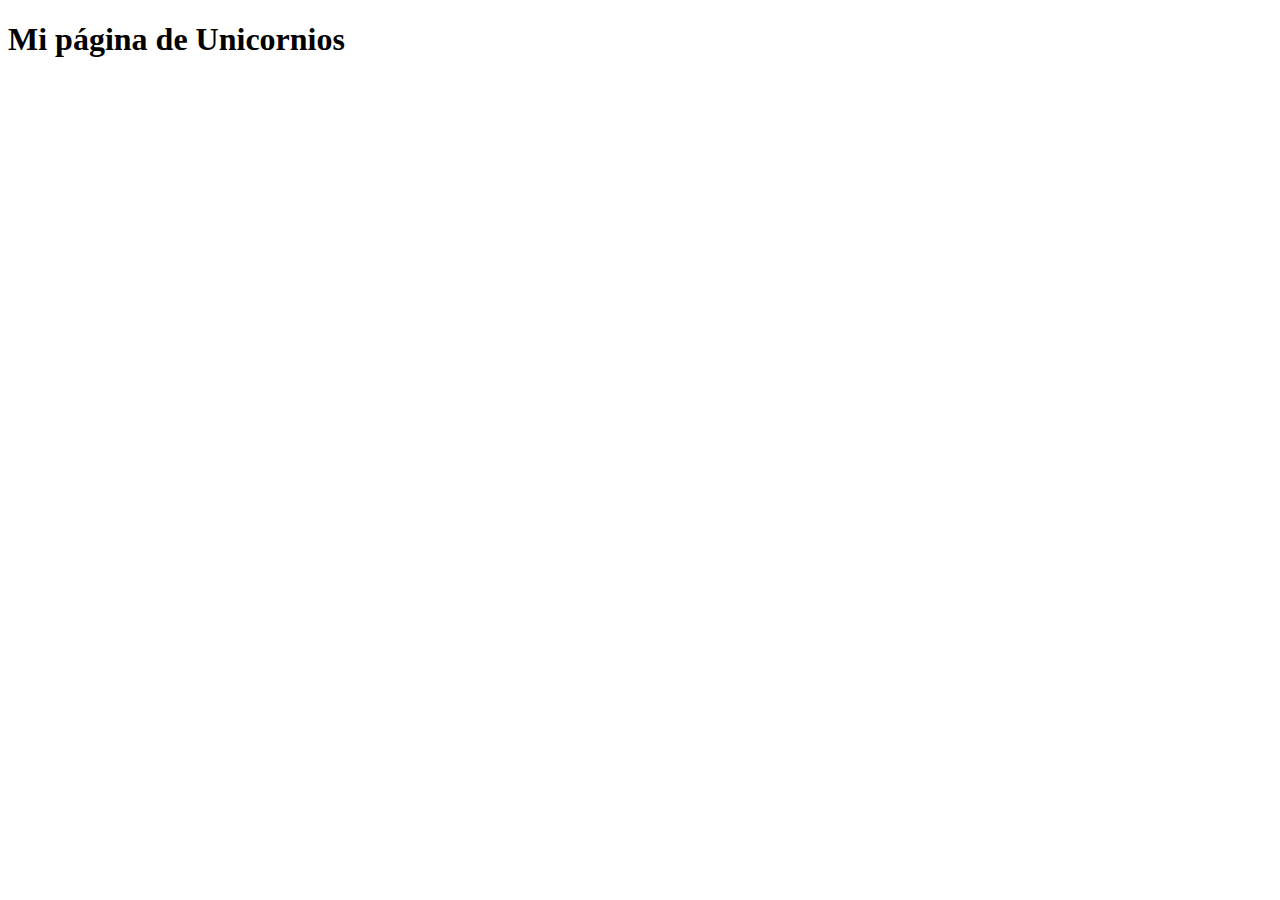
<file: target/machineRental-1.0-SNAPSHOT/index.html>
<!DOCTYPE html>
<html>
    <head>
        <title>Bienvenidos a Unicorlandia</title>
        <meta http-equiv="Content-Type" content="text/html; charset=UTF-8">
        <link href="https://cdn.jsdelivr.net/npm/bootstrap@5.0.2/dist/css/bootstrap.min.css" rel="stylesheet" integrity="sha384-EVSTQN3/azprG1Anm3QDgpJLIm9Nao0Yz1ztcQTwFspd3yD65VohhpuuCOmLASjC" crossorigin="anonymous">
        <script src="https://cdn.jsdelivr.net/npm/bootstrap@5.0.2/dist/js/bootstrap.bundle.min.js" integrity="sha384-MrcW6ZMFYlzcLA8Nl+NtUVF0sA7MsXsP1UyJoMp4YLEuNSfAP+JcXn/tWtIaxVXM" crossorigin="anonymous"></script>
        <script src="https://cdn.jsdelivr.net/npm/@popperjs/core@2.9.2/dist/umd/popper.min.js" integrity="sha384-IQsoLXl5PILFhosVNubq5LC7Qb9DXgDA9i+tQ8Zj3iwWAwPtgFTxbJ8NT4GN1R8p" crossorigin="anonymous"></script>
        <script src="https://cdn.jsdelivr.net/npm/bootstrap@5.0.2/dist/js/bootstrap.min.js" integrity="sha384-cVKIPhGWiC2Al4u+LWgxfKTRIcfu0JTxR+EQDz/bgldoEyl4H0zUF0QKbrJ0EcQF" crossorigin="anonymous"></script>
        <script src="https://ajax.googleapis.com/ajax/libs/jquery/3.6.0/jquery.min.js"></script> <!-- link referencia para unir con querys de javascript-->
        <link rel="icon" href="img/unicornio.png"/>
    </head>
    <body>
        <header>
            <div class="container-fluid p-5 bg-primary text-white text-center">
                <h1>Mi página de Unicornios</h1>
            </div>
        </header>
</html>
</file>
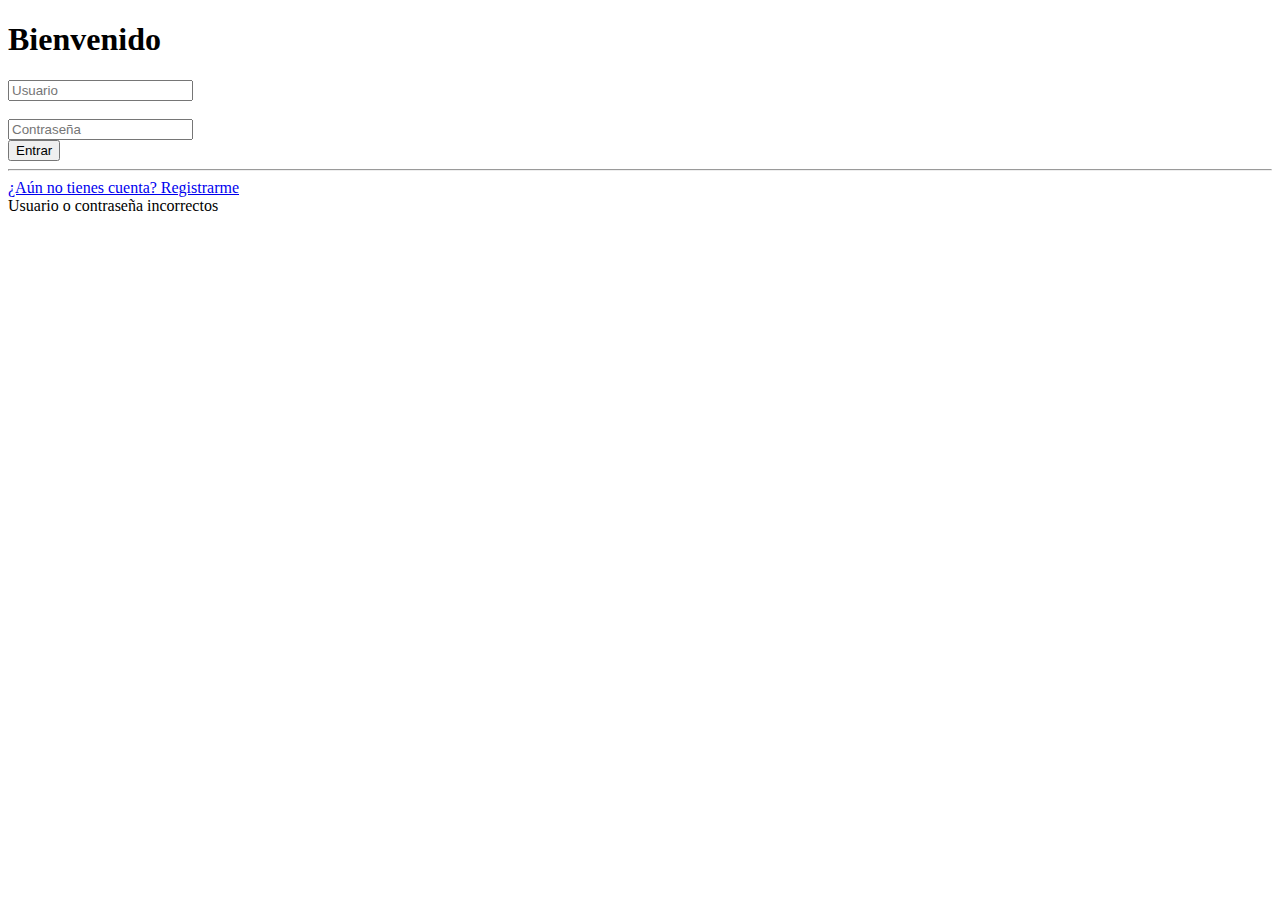
<file: target/machineRental-1.0-SNAPSHOT/login.html>
<!DOCTYPE html>
<!--
Click nbfs://nbhost/SystemFileSystem/Templates/Licenses/license-default.txt to change this license
Click nbfs://nbhost/SystemFileSystem/Templates/JSP_Servlet/Html.html to edit this template
-->
<html>
    <head>
        <title>Machi </title>
        <meta charset="UTF-8">
        <meta name="viewport" content="width=device-width, initial-scale=1.0">
        <link href="https://cdn.jsdelivr.net/npm/bootstrap@5.0.2/dist/css/bootstrap.min.css" rel="stylesheet" integrity="sha384-EVSTQN3/azprG1Anm3QDgpJLIm9Nao0Yz1ztcQTwFspd3yD65VohhpuuCOmLASjC" crossorigin="anonymous">
        <script src="https://cdn.jsdelivr.net/npm/bootstrap@5.0.2/dist/js/bootstrap.bundle.min.js" integrity="sha384-MrcW6ZMFYlzcLA8Nl+NtUVF0sA7MsXsP1UyJoMp4YLEuNSfAP+JcXn/tWtIaxVXM" crossorigin="anonymous"></script>
        <script src="https://cdn.jsdelivr.net/npm/@popperjs/core@2.9.2/dist/umd/popper.min.js" integrity="sha384-IQsoLXl5PILFhosVNubq5LC7Qb9DXgDA9i+tQ8Zj3iwWAwPtgFTxbJ8NT4GN1R8p" crossorigin="anonymous"></script>
        <script src="https://cdn.jsdelivr.net/npm/bootstrap@5.0.2/dist/js/bootstrap.min.js" integrity="sha384-cVKIPhGWiC2Al4u+LWgxfKTRIcfu0JTxR+EQDz/bgldoEyl4H0zUF0QKbrJ0EcQF" crossorigin="anonymous"></script>
        <script src="https://ajax.googleapis.com/ajax/libs/jquery/3.6.0/jquery.min.js"></script>
        <link href="css/index.css" rel="stylesheet">
        <script src="js/index.js"></script>
    </head>
    <body>
        <div class="container py-3">
            <div class="card my-5">
                <div class="card-body">
                    <div class="row m-3">
                        <div class="col-md-6 bg-login-image"></div>
                        <div class="col-md-6">
                            <h1 class="h4 text-gray-900 my-3">Bienvenido</h1>
                            <form id="form-login">
                                <div class="form-group">
                                    <input type="text" class="form-control" id="usuario" placeholder="Usuario" required>
                                </div>
                                <br>
                                <div class="form-group">
                                    <input type="password" class="form-control" id="contrasena" placeholder="Contraseña" required>
                                </div>
                                <button type="submit" class="btn btn-primary btn-block" id="BTNENTRAR">Entrar</button>
                                <hr>
                            </form>
                        </div>
                    </div>
                    <a href="Register.html">¿Aún no tienes cuenta? Registrarme</a>
                    <div id="login-error" class="alert alert-danger d-none" role="alert">Usuario o contraseña incorrectos</div>
                </div>
            </div>
        </div>
    </body>
</html>
</file>
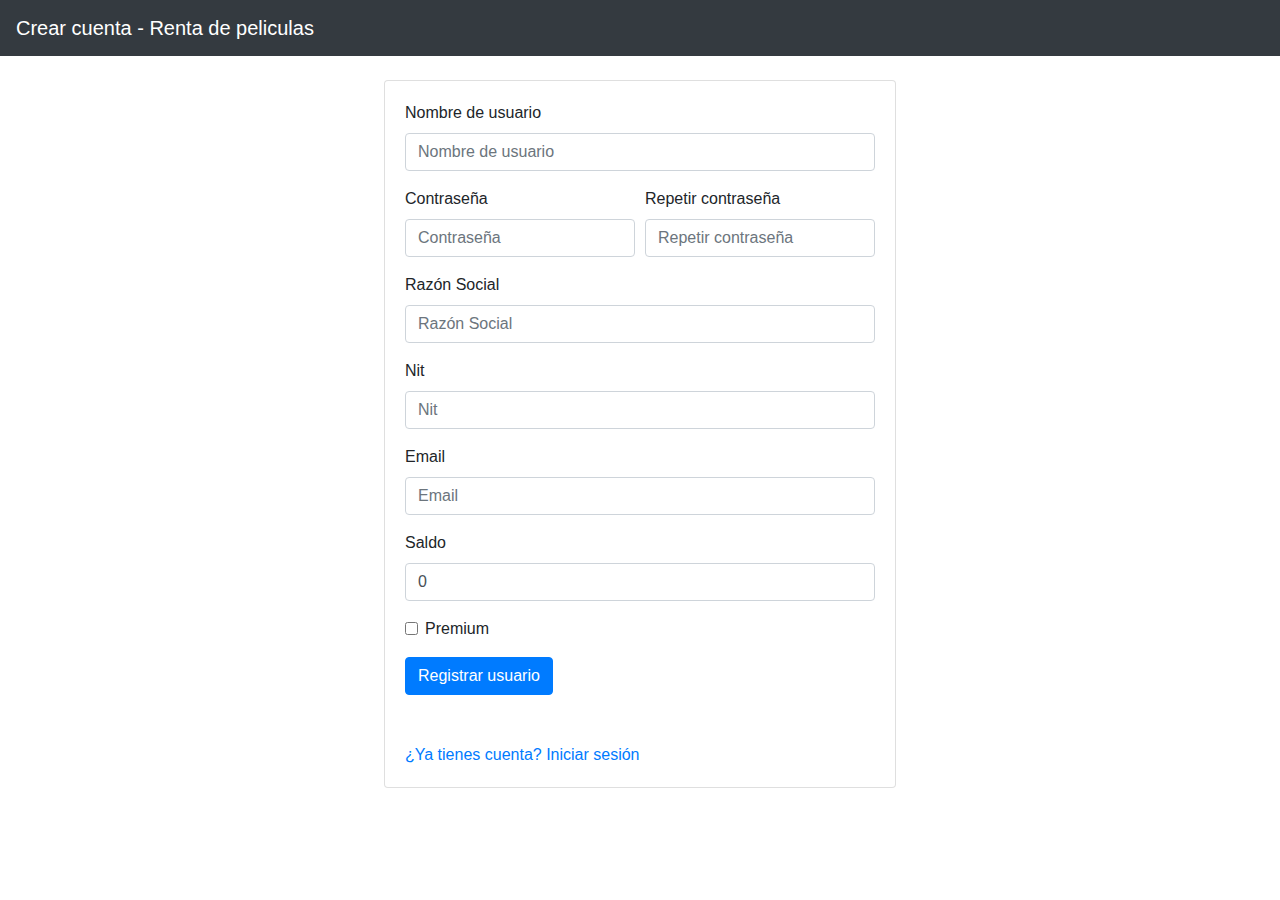
<file: target/machineRental-1.0-SNAPSHOT/Register.html>
<!DOCTYPE html>
<html>
    <head>
        <meta charset="UTF-8">
            <script src="https://ajax.googleapis.com/ajax/libs/jquery/3.5.1/jquery.min.js"></script>
            <!-- Latest compiled and minified CSS -->
            <link rel="stylesheet" href="https://maxcdn.bootstrapcdn.com/bootstrap/4.5.2/css/bootstrap.min.css">

            <!-- jQuery library -->
            <script src="https://ajax.googleapis.com/ajax/libs/jquery/3.5.1/jquery.min.js"></script>

            <!-- Popper JS -->
            <script src="https://cdnjs.cloudflare.com/ajax/libs/popper.js/1.16.0/umd/popper.min.js"></script>

            <!-- Latest compiled JavaScript -->
            <script src="https://maxcdn.bootstrapcdn.com/bootstrap/4.5.2/js/bootstrap.min.js"></script>
        <script src="js/index.js"></script>
        <link href="css/index.css" rel="stylesheet">
        <title>Registro - Renta de peliculas</title>
    </head>
    <body>
        <nav class="navbar navbar-dark bg-dark">
            <a class="navbar-brand" href="index.html">Crear cuenta - Renta de peliculas</a>
        </nav>
        <main class="p-4 d-flex justify-content-center">
            <div class="card sizeDiv">
                <div class="card-body">
                    <form id="form-register" class="pb-4">
                        <div class="form-group">
                            <label for="input-username">Nombre de usuario</label>
                            <input type="text" class="form-control" id="input-username" placeholder="Nombre de usuario" required>
                        </div>
                        <div class="form-row">
                            <div class="form-group col-md-6">
                                <label for="input-contrasena">Contraseña</label>
                                <input type="password" class="form-control" id="input-contrasena" placeholder="Contraseña" required>
                            </div>
                            <div class="form-group col-md-6">
                                <label for="input-contrasena-repeat">Repetir contraseña</label>
                                <input type="password" class="form-control" id="input-contrasena-repeat" placeholder="Repetir contraseña" required>
                            </div>
                        </div>
                        <div class="form-group">
                            <label for="input-razon-social">Razón Social</label>
                            <input type="text" class="form-control" id="input-razon-social" placeholder="Razón Social" required>
                        </div>
                        <div class="form-group">
                            <label for="input-nit">Nit</label>
                            <input type="text" class="form-control" id="input-nit" placeholder="Nit" required>
                        </div>
                        <div class="form-group">
                            <label for="input-email">Email</label>
                            <input type="text" class="form-control" id="input-email" placeholder="Email" required>
                        </div>
                        <div class="form-group">
                            <label for="input-saldo">Saldo</label>
                            <input type="number" class="form-control" id="input-saldo" placeholder="0" min="0" max="10000" value="0" required>
                        </div>
                        <div class="form-group">
                            <div class="form-check">
                                <input type="checkbox" class="form-check-input" id="input-premium">
                                <label class="form-check-label" for="input-premium">Premium</label>
                            </div>
                        </div>
                        <input type="submit" class="btn btn-primary" id="register-btn" value="Registrar usuario" />
                    </form>
                    <div id="register-error" class="alert alert-danger d-none" role="alert"></div>
                    <br>
                    <a href="index.html">¿Ya tienes cuenta? Iniciar sesión</a>
                </div>
            </div> 
        </main>
    </body>
</html>
</file>
<file: target/machineRental-1.0-SNAPSHOT/css/index.css>
.bg-login-image{
    background: url("../img/bg-login.jpg");
    background-position: center;
    background-size: cover;
    border: 0px;
}
.sizeDiv{
         width: 40vw;
}
</file>
